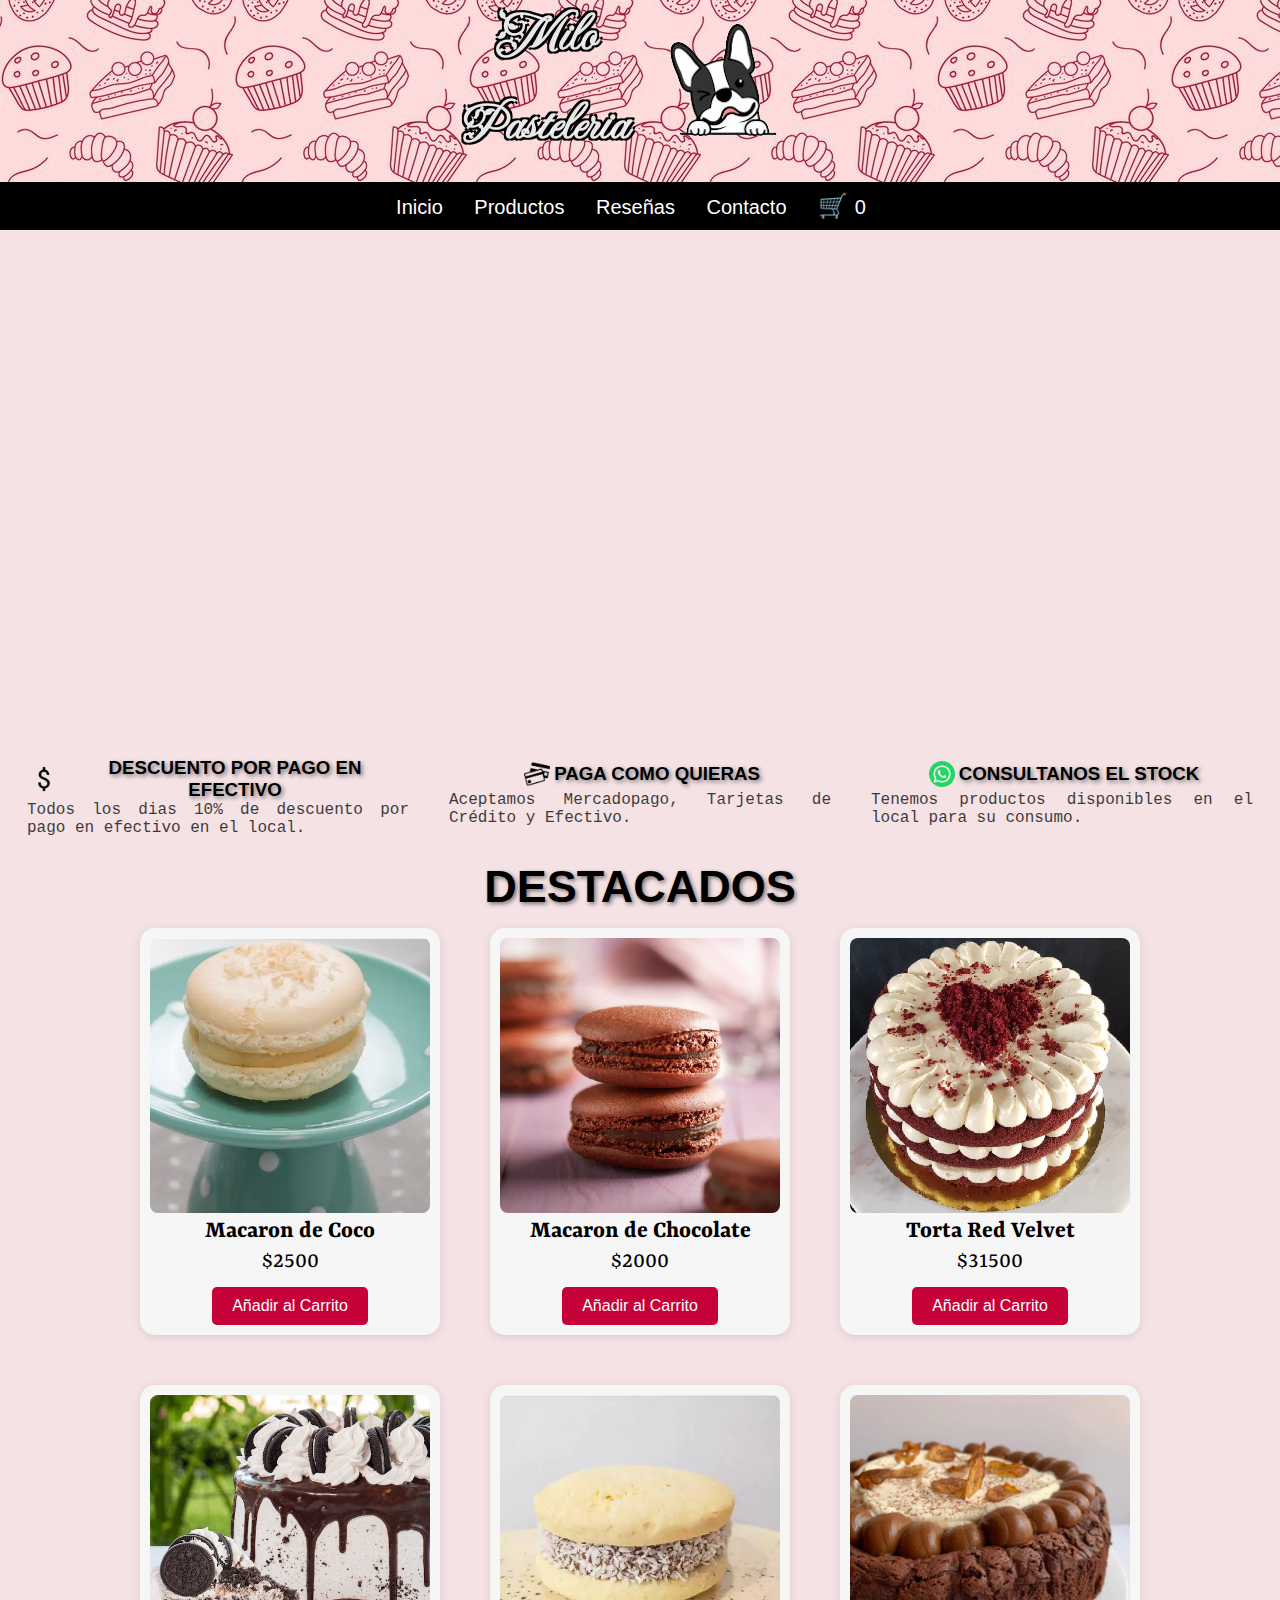
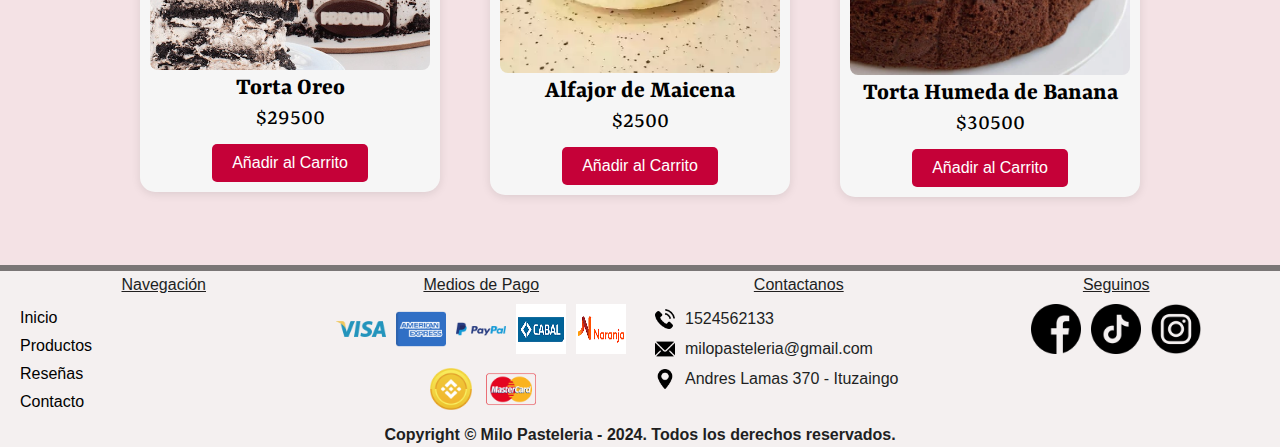
<file: index.html>
<!DOCTYPE html>
<html lang="en">
<head>
    <meta charset="UTF-8">
    <meta name="viewport" content="width=device-width, initial-scale=1.0">
    <link rel="stylesheet" href="css/styles.css">
    <link rel="preconnect" href="https://fonts.googleapis.com">
    <link rel="preconnect" href="https://fonts.gstatic.com" crossorigin>
    <link href="https://fonts.googleapis.com/css2?family=Fleur+De+Leah&display=swap" rel="stylesheet">
    <link href="https://fonts.googleapis.com/css2?family=Delius+Swash+Caps&family=Yrsa:ital,wght@0,300..700;1,300..700&display=swap" rel="stylesheet">
    <title>Milo Pasteleria</title>
    <link rel="icon" href="./img/transparente.png" type="image/png">
</head>
<body>
    <header>
        <div class="titulo-contenedor">
            <div class="titulo-h1">
                <h1>Milo</h1>
                <h1>Pasteleria</h1>        
            </div>
            <div class="titulo-logo">
                <img src="img/transparente.png" alt="logo imagen" style="max-width:100%; height: 20%;">
            </div>
        </div>
    
        <nav class="enlaces-contenedor">
            <ul>
                <li><a href="./index.html">Inicio</a></li>
                <li><a class="productos" href="./productos.html">Productos</a>
                    <ul class="submenu">
                        <li><a href="./tortas.html">Tortas</a></li>
                        <li><a href="./alfajores.html">Alfajores</a></li>
                        <li><a href="./macarons.html">Macarons</a></li>
                    </ul>          
                </li>
                <li><a href="./reseñas.html">Reseñas</a></li>
                <li><a href="./contacto.html">Contacto</a></li>
                <li><a href="./carrito.html" class="icono-carrito">🛒 <span id="contador-carrito">0</span></a></li>

            </ul>
               
        </nav>

    </header>
    
    <main>
        <section>
            <div class="contenedor-main-img">
                
            </div>
        </section>
        <section>
            <div class="contenedor-main-info">
                <div class="main-info-card">
                    <div class="titulo">
                        <img src="./img/pesos.png" alt="pesos">
                        <h3>DESCUENTO POR PAGO EN EFECTIVO</h3>
                    </div>
                    <p>Todos los dias 10% de descuento por pago en efectivo en el local.</p>
                    
                </div>
                <div class="main-info-card">
                    <div class="titulo">
                        <img src="./img/pago-tarjeta.png" alt="tarjeta">
                        <h3>PAGA COMO QUIERAS</h3>
                    </div>
                    <p>Aceptamos Mercadopago, Tarjetas de Crédito y Efectivo.</p>
                </div>
                <div class="main-info-card">
                    <div class="titulo">
                        <img src="./img/social.png" alt="whatsapp">
                        <h3>CONSULTANOS EL STOCK</h3>
                    </div>
                    <p>Tenemos productos disponibles en el local para su consumo.</p>
                </div>
            </div>
        </section>
        <div class="titulo-destacados">
            <h2>DESTACADOS</h2>
        </div>

        <section>            
            <div class="contenedor-main-productos" id="contenedor-productos"></div>
        </section>
    </main>

    <footer>
        <div class="footer-contenedor">
            <div class="footer-card">
                <label for="navegacion">Navegación</label>
                <div class="alinear">                    
                    <ul>
                        <li><a href="index.html">Inicio</a></li>
                        <li><a href="productos.html">Productos</a></li>
                        <li><a href="reseñas.html">Reseñas</a></li>
                        <li><a href="contacto.html">Contacto</a></li>
                    </ul>
                </div>
            </div>
            <div class="footer-card">
                <label for="medios">Medios de Pago</label>
                <div class="footer-img">
                    <img src="./img/visa.png" alt="" width="50" height="50">
                    <img src="./img/american-express.png" alt="" width="50" height="50">
                    <img src="./img/paypal.png" alt="" width="50" height="50">
                    <img src="./img/cabal.png" alt="" width="50" height="50">
                    <img src="./img/tarjetanaranja.png" alt="" width="50" height="50">
                    <img src="./img/binance.png" alt="" width="50" height="50">
                    <img src="./img/tarjeta.png" alt="" width="50" height="50">
                </div>
    
            </div>
            <div class="footer-card">
                <label for="contacto">Contactanos</label>
                <div class="alinear">
                    <ul>
                        <li><img src="./img/telefono.png" alt="" width="20" height="20">  1524562133</li>
                        <li><img src="./img/mail3.png" alt="" width="20" height="20">milopasteleria@gmail.com</li>
                        <li><img src="./img/ubicacion.png" alt="" width="20" height="20">Andres Lamas 370 - Ituzaingo</li>
                    </ul>
                </div>
            </div>
            <div class="footer-card">
                <label for="seguinos">Seguinos</label>
                <div class="footer-img">
                    <img src="./img/facebook.png" alt="" width="50" height="50">
                    <img src="./img/tik-tok.png" alt="" width="50" height="50">
                    <img src="./img/instagram.png" alt="" width="50" height="50">
                </div>
            </div>
        </div>
        <div class="footer-copyright">
            <p>Copyright &copy Milo Pasteleria - 2024. Todos los derechos reservados.</p>
        </div>        
    </footer>

    <script src="./js/index.js"></script>
</body>
</html>
</file>
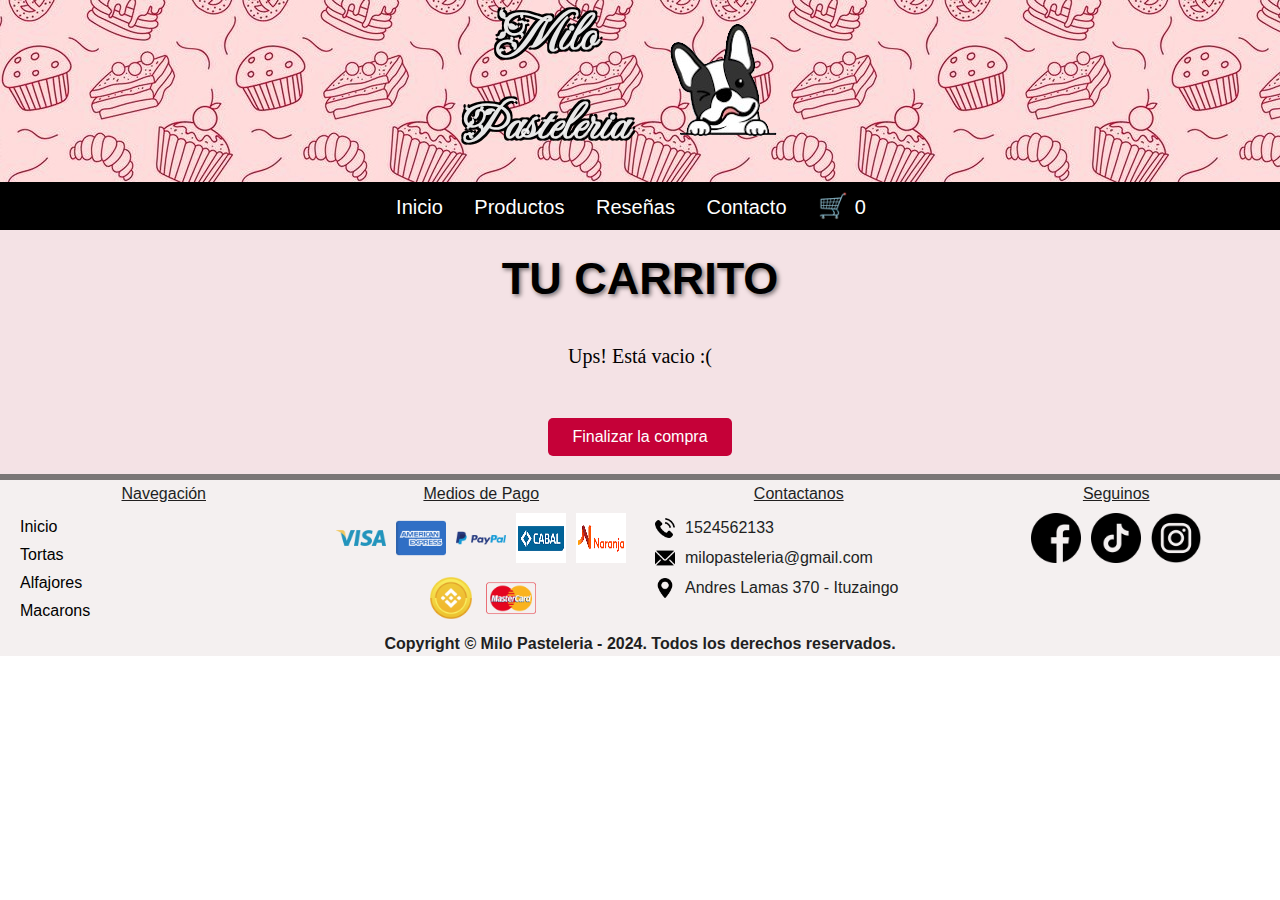
<file: carrito.html>
<!DOCTYPE html>
<html lang="en">
<head>
    <meta charset="UTF-8">
    <meta name="viewport" content="width=device-width, initial-scale=1.0">
    <link rel="stylesheet" href="css/styles.css">
    <link rel="preconnect" href="https://fonts.googleapis.com">
    <link rel="preconnect" href="https://fonts.gstatic.com" crossorigin>
    <link href="https://fonts.googleapis.com/css2?family=Fleur+De+Leah&display=swap" rel="stylesheet">
    <link href="https://fonts.googleapis.com/css2?family=Delius+Swash+Caps&family=Yrsa:ital,wght@0,300..700;1,300..700&display=swap" rel="stylesheet">
    <title>Milo Pasteleria</title>
    <link rel="icon" href="./img/transparente.png" type="image/png">
</head>
<body>
    <header>
        <div class="titulo-contenedor">
            <div class="titulo-h1">
                <h1>Milo</h1>
                <h1>Pasteleria</h1>        
            </div>
            <div class="titulo-logo">
                <img src="img/transparente.png" alt="logo imagen" style="max-width:100%; height: 20%;">
            </div>
        </div>
    
        <nav class="enlaces-contenedor">
            <ul>
                <li><a href="./index.html">Inicio</a></li>
                <li><a class="productos" href="./productos.html">Productos</a>
                    <ul class="submenu">
                        <li><a href="productos.html" onclick="mostrarCategoria('Tortas')" data-category="torta">Tortas</a></li>
                        <li><a href="productos.html" onclick="mostrarCategoria('Alfajores')" data-category="alfajor">Alfajores</a></li>
                        <li><a href="productos.html" onclick="mostrarCategoria('Macarons')" data-category="macaron">Macarons</a></li>
                    </ul>          
                </li>
                <li><a href="./reseñas.html">Reseñas</a></li>
                <li><a href="./contacto.html">Contacto</a></li>
                <li><a href="#" class="icono-carrito">🛒 <span id="contador-carrito">0</span></a></li>
            </ul>               
        </nav>
    </header>
    <main>
        <div class="titulo-productos">
            <h2>TU CARRITO</h2>
        </div>
        
        <section id="carrito" class="productos-carrito">
            <div id="lista-carrito">
                
            </div>         
            <button id="finalizar-compra" onclick="realizarCompra()">Finalizar la compra</button><!--  boton de compra -->   
        </section>
        
    </main>
    <footer>
        <div class="footer-contenedor">
            <div class="footer-card">
                <label for="navegacion">Navegación</label>
                <div class="alinear">                    
                    <ul>
                        <li><a href="index.html">Inicio</a></li>
                        <li><a href="productos.html" class="filtro" onclick="mostrarCategoria('Tortas')" data-category="torta">Tortas</a></li>
                        <li><a href="productos.html" onclick="mostrarCategoria('Alfajores')" class="filtro" data-category="alfajor">Alfajores</a></li>
                        <li><a href="productos.html" onclick="mostrarCategoria('Macarons')" class="filtro" data-category="macaron">Macarons</a></li>
                    </ul>
                </div>
            </div>
            <div class="footer-card">
                <label for="medios">Medios de Pago</label>
                <div class="footer-img">
                    <img src="./img/visa.png" alt="" width="50" height="50">
                    <img src="./img/american-express.png" alt="" width="50" height="50">
                    <img src="./img/paypal.png" alt="" width="50" height="50">
                    <img src="./img/cabal.png" alt="" width="50" height="50">
                    <img src="./img/tarjetanaranja.png" alt="" width="50" height="50">
                    <img src="./img/binance.png" alt="" width="50" height="50">
                    <img src="./img/tarjeta.png" alt="" width="50" height="50">
                </div>
    
            </div>
            <div class="footer-card">
                <label for="contacto">Contactanos</label>
                <div class="alinear">
                    <ul>
                        <li><img src="./img/telefono.png" alt="" width="20" height="20">  1524562133</li>
                        <li><img src="./img/mail3.png" alt="" width="20" height="20">milopasteleria@gmail.com</li>
                        <li><img src="./img/ubicacion.png" alt="" width="20" height="20">Andres Lamas 370 - Ituzaingo</li>
                    </ul>
                </div>
            </div>
            <div class="footer-card">
                <label for="seguinos">Seguinos</label>
                <div class="footer-img">
                    <img src="./img/facebook.png" alt="" width="50" height="50">
                    <img src="./img/tik-tok.png" alt="" width="50" height="50">
                    <img src="./img/instagram.png" alt="" width="50" height="50">
                </div>
            </div>
        </div>
        <div class="footer-copyright">
            <p>Copyright &copy Milo Pasteleria - 2024. Todos los derechos reservados.</p>
        </div>        
    </footer>
    <script src="./js/carrito.js"></script>
</body>
</html>
</file>
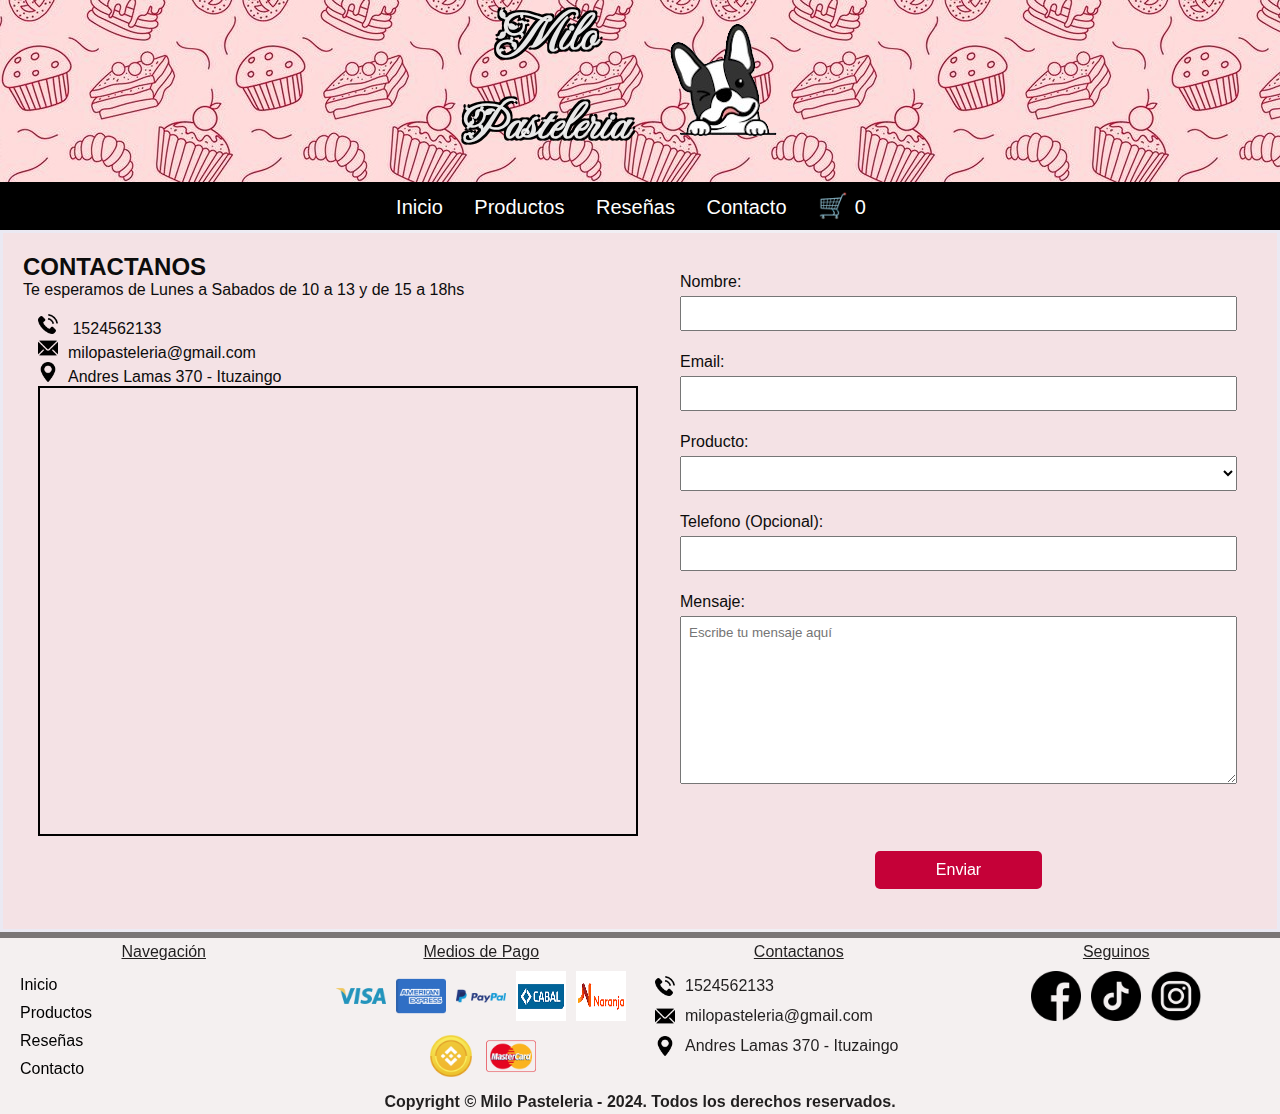
<file: contacto.html>
<!DOCTYPE html>
<html lang="en">
<head>
    <meta charset="UTF-8">
    <meta name="viewport" content="width=device-width, initial-scale=1.0">
    <link rel="stylesheet" href="./css/styles.css">
    <link rel="preconnect" href="https://fonts.googleapis.com">
    <link rel="preconnect" href="https://fonts.gstatic.com" crossorigin>
    <link href="https://fonts.googleapis.com/css2?family=Fleur+De+Leah&display=swap" rel="stylesheet">
    <title>Contacto</title>
    <link rel="icon" href="./img/transparente.png" type="image/png">
</head>
<body>
    <header>
        <div class="titulo-contenedor">
            <div class="titulo-h1">
                <h1>Milo</h1>
                <h1>Pasteleria</h1>        
            </div>
            <div class="titulo-logo">
                <img src="img/transparente.png" alt="logo imagen" style="max-width:100%; height: 20%;">
            </div>
        </div>
    
        <nav class="enlaces-contenedor">
            <ul>
                <li><a href="./index.html">Inicio</a></li>
                <li><a class="productos" href="./productos.html">Productos</a>
                    <ul class="submenu">
                        <li><a href="./productos.html">Tortas</a></li>
                        <li><a href="./productos.html">Alfajores</a></li>
                        <li><a href="./productos.html">Macarons</a></li>
                    </ul>          
                </li>
                <li><a href="./reseñas.html">Reseñas</a></li>
                <li><a href="./contacto.html">Contacto</a></li>
                <li><a href="carrito.html" class="icono-carrito">🛒 <span id="contador-carrito">0</span></a></li>
            </ul>     
        </nav>    
    </header>

    <main class="contenedor">
        <div class="items">
            <h2>CONTACTANOS</h2>
            <P>Te esperamos de Lunes a Sabados de 10 a 13 y de 15 a 18hs</P>
            <div class="alinear">
                <ul>                                      
                    <li><img src="./img/telefono.png" alt="" width="20" height="20">  1524562133</li>
                    <li><img src="./img/mail3.png" alt="" width="20" height="20">milopasteleria@gmail.com</li>
                    <li><img src="./img/ubicacion.png" alt="" width="20" height="20">Andres Lamas 370 - Ituzaingo</li>  
                    <li><iframe src="https://www.google.com/maps/embed?pb=!1m18!1m12!1m3!1d3282.318758501543!2d-58.6634485!3d-34.64665199999999!2m3!1f0!2f0!3f0!3m2!1i1024!2i768!4f13.1!3m3!1m2!1s0x95bcbf43642237cd%3A0xec74bd77e6f5dab3!2sAndr%C3%A9s%20Lamas%20370%2C%20B1714MYH%20Ituzaing%C3%B3%2C%20Provincia%20de%20Buenos%20Aires!5e0!3m2!1ses-419!2sar!4v1729476516638!5m2!1ses-419!2sar" width="600" height="450" allowfullscreen="" loading="lazy" referrerpolicy="no-referrer-when-downgrade"></iframe></li> 
                </ul>
            </div>            
        </div>
        <div class="items">
            <form name="contacto" id="form" action="https://formspree.io/f/mqakbbdg" class="contacto-form" method="POST">
                <div class="grupo-form">
                    <label for="nombre">Nombre:</label>
                    <input type="text" class="control-form" name="nombre" id="nombre">
                </div>
                <div class="grupo-form">
                    <label for="email">Email:</label>
                    <input type="email" class="control-form" name="email" id="email">
                </div>
                <div class="grupo-form">
                    <label for="producto">Producto:</label>
                    <select name="producto" class="control-form">
                        <option id="opciones" disabled selected></option>
                        <option id="opciones"  value="Tortas">Tortas</option>
                        <option id="opciones"  value="Muffins">Alfajores</option>
                        <option id="opciones"  value="Alfajores">Macarons</option>
                    </select>
                </div>
                <div class="grupo-form">
                    <label for="nombre">Telefono (Opcional):</label>
                    <input type="text" class="control-form" name="telefono" id="telefono">
                </div>
                <div class="grupo-form">
                    <label for="nombre">Mensaje:</label>
                    <textarea name="mensaje" id="mensaje" class="control-form" rows="10" placeholder="Escribe tu mensaje aquí"></textarea>
                </div>

                <div class="grupo-form" id="button-form">
                    <button onclick="validarForm()" type="submit" id="enviar">Enviar</button>
                </div>
                <script src="js/form.js"></script>
            </form>
        </div>
    </main>

    <footer>
        <div class="footer-contenedor">
            <div class="footer-card">
                <label for="navegacion">Navegación</label>
                <div class="alinear">                    
                    <ul>
                        <li><a href="index.html">Inicio</a></li>
                        <li><a href="productos.html">Productos</a></li>
                        <li><a href="reseñas.html">Reseñas</a></li>
                        <li><a href="contacto.html">Contacto</a></li>
                    </ul>
                </div>
            </div>
            <div class="footer-card">
                <label for="medios">Medios de Pago</label>
                <div class="footer-img">
                    <img src="./img/visa.png" alt="" width="50" height="50">
                    <img src="./img/american-express.png" alt="" width="50" height="50">
                    <img src="./img/paypal.png" alt="" width="50" height="50">
                    <img src="./img/cabal.png" alt="" width="50" height="50">
                    <img src="./img/tarjetanaranja.png" alt="" width="50" height="50">
                    <img src="./img/binance.png" alt="" width="50" height="50">
                    <img src="./img/tarjeta.png" alt="" width="50" height="50">
                </div>
    
            </div>
            <div class="footer-card">
                <label for="contacto">Contactanos</label>
                <div class="alinear">
                    <ul>
                        <li><img src="./img/telefono.png" alt="" width="20" height="20">  1524562133</li>
                        <li><img src="./img/mail3.png" alt="" width="20" height="20">milopasteleria@gmail.com</li>
                        <li><img src="./img/ubicacion.png" alt="" width="20" height="20">Andres Lamas 370 - Ituzaingo</li>
                    </ul>
                </div>
            </div>
            <div class="footer-card">
                <label for="seguinos">Seguinos</label>
                <div class="footer-img">
                    <img src="./img/facebook.png" alt="" width="50" height="50">
                    <img src="./img/tik-tok.png" alt="" width="50" height="50">
                    <img src="./img/instagram.png" alt="" width="50" height="50">
                </div>
            </div>
        </div>
        <div class="footer-copyright">
            <p>Copyright &copy Milo Pasteleria - 2024. Todos los derechos reservados.</p>
        </div>        
    </footer>
    <script src="./js/index.js"></script>
</body>
</html>
</file>
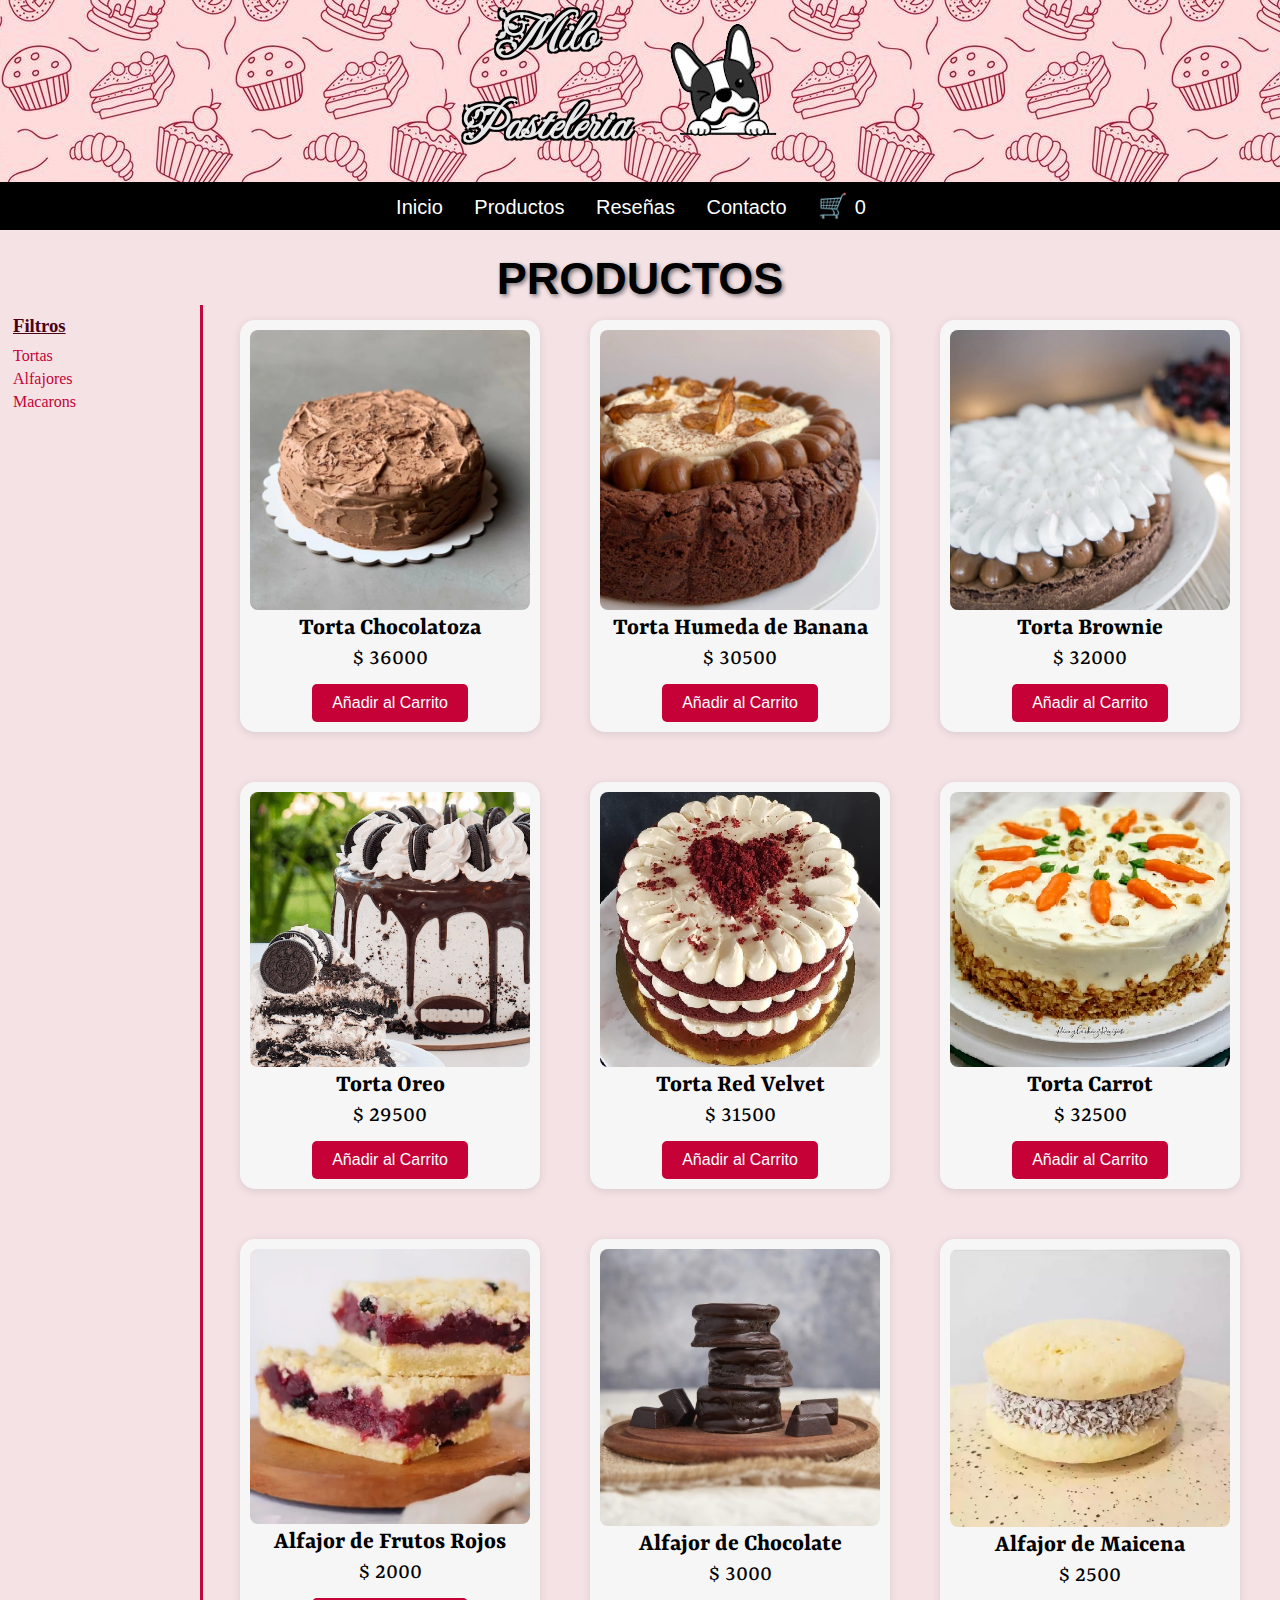
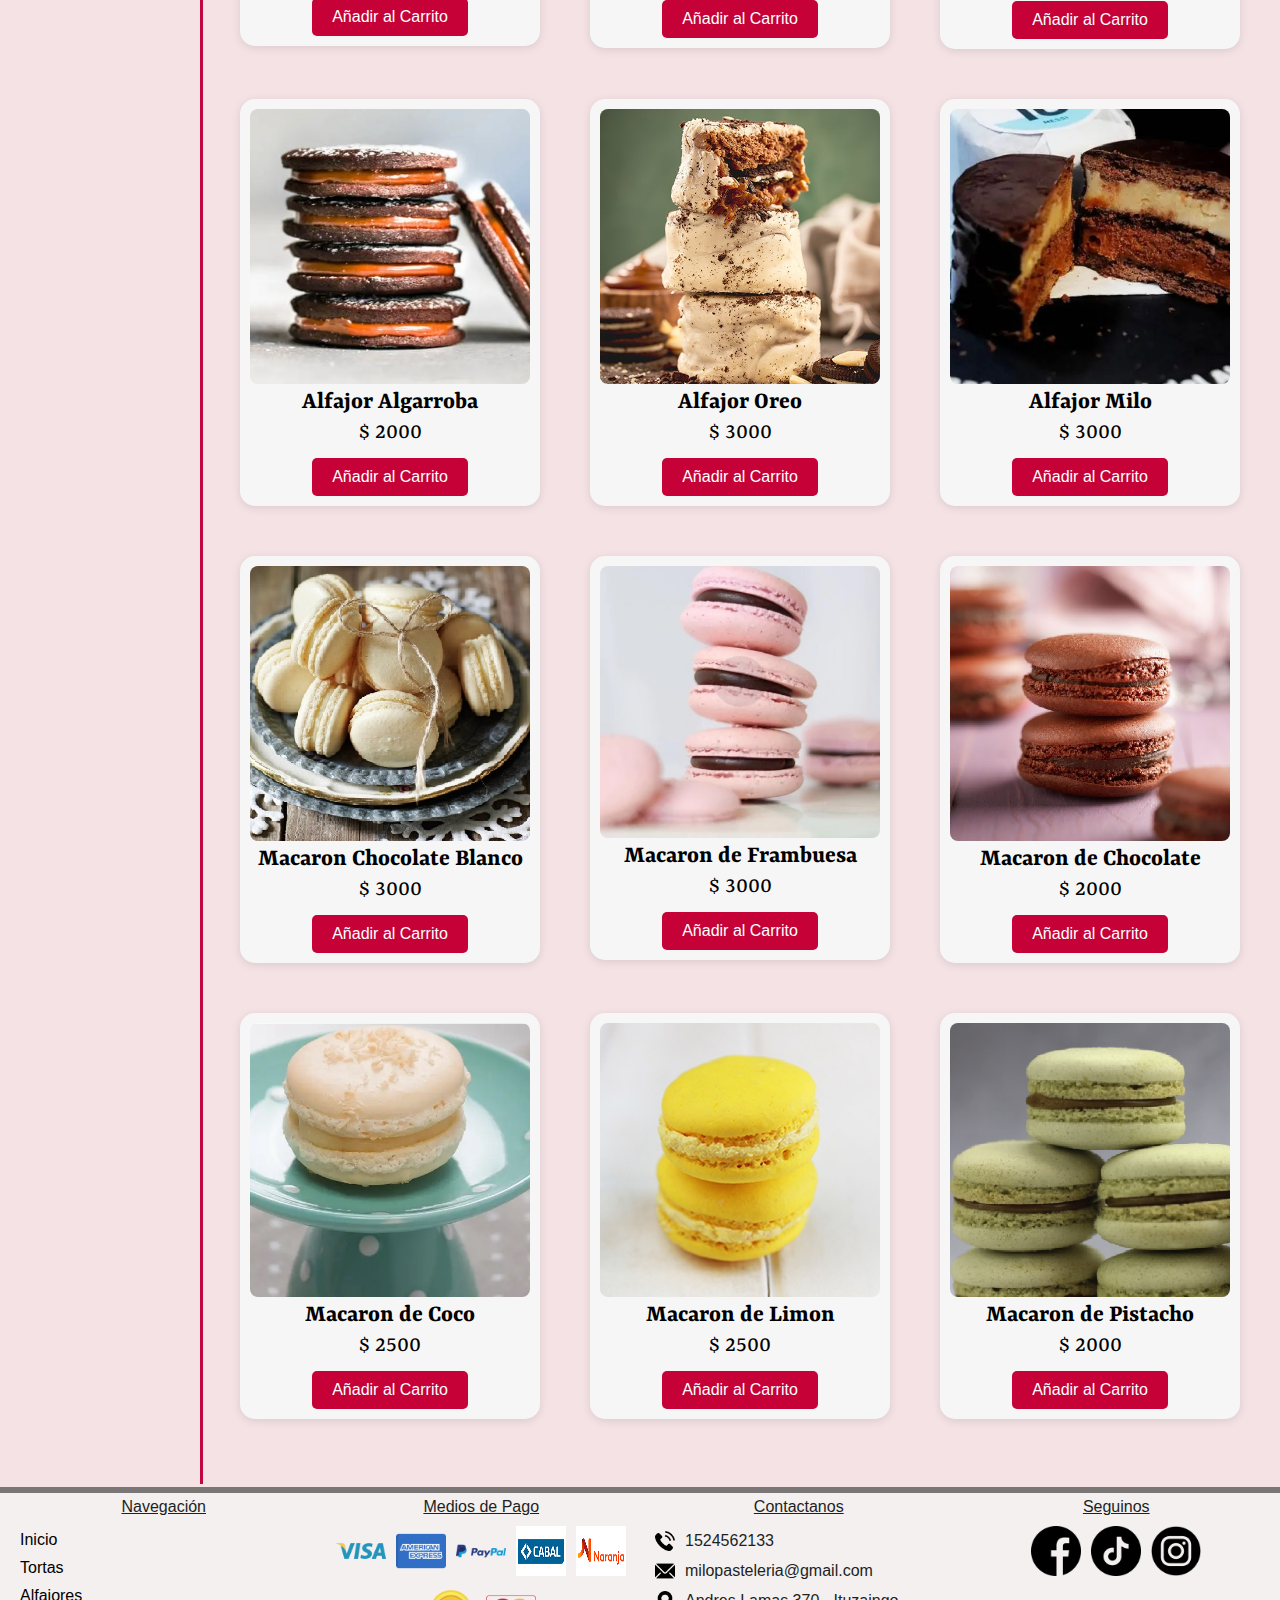
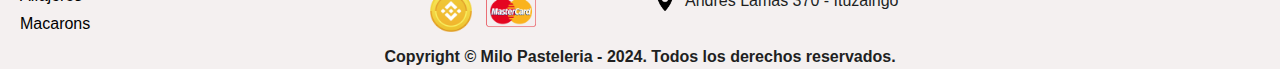
<file: productos.html>
<!DOCTYPE html>
<html lang="en">
<head>
    <meta charset="UTF-8">
    <meta name="viewport" content="width=device-width, initial-scale=1.0">
    <link rel="stylesheet" href="../css/styles.css">
    <link rel="preconnect" href="https://fonts.googleapis.com">
    <link rel="preconnect" href="https://fonts.gstatic.com" crossorigin>
    <link href="https://fonts.googleapis.com/css2?family=Fleur+De+Leah&display=swap" rel="stylesheet">
    <link href="https://fonts.googleapis.com/css2?family=Delius+Swash+Caps&family=Yrsa:ital,wght@0,300..700;1,300..700&display=swap" rel="stylesheet">
    <title>Milo Pasteleria</title>
    <link rel="icon" href="./img/transparente.png" type="image/png">
</head>
<body>
    <header>
        <div class="titulo-contenedor">
            <div class="titulo-h1">
                <h1>Milo</h1>
                <h1>Pasteleria</h1>        
            </div>
            <div class="titulo-logo">
                <img src="img/transparente.png" alt="logo imagen" style="max-width:100%; height: 20%;">
            </div>
        </div>
    
        <nav class="enlaces-contenedor">
            <ul>
                <li><a href="./index.html">Inicio</a></li>
                <li><a class="productos" href="./productos.html">Productos</a>
                    <ul class="submenu">
                        <li><a href="#" onclick="mostrarCategoria('Tortas')" data-category="torta">Tortas</a></li>
                        <li><a href="#" onclick="mostrarCategoria('Alfajores')" data-category="alfajor">Alfajores</a></li>
                        <li><a href="#" onclick="mostrarCategoria('Macarons')" data-category="macaron">Macarons</a></li>
                    </ul>          
                </li>
                <li><a href="./reseñas.html">Reseñas</a></li>
                <li><a href="./contacto.html">Contacto</a></li>
                <li><a href="carrito.html" class="icono-carrito">🛒 <span id="contador-carrito">0</span></a></li>
            </ul>    
        </nav>  
    </header>
    <main>
        <div class="titulo-productos">
            <h2>PRODUCTOS</h2>
        </div>
        <section>
            <div class="contenedor-productos">
                <aside class="filtros">
                    <h3>Filtros</h3>
                    <ul>
                        <li><a href="#" class="filtro" onclick="mostrarCategoria('Tortas')" data-category="torta">Tortas</a></li>
                        <li><a href="#" onclick="mostrarCategoria('Alfajores')" class="filtro" data-category="alfajor">Alfajores</a></li>
                        <li><a href="#" onclick="mostrarCategoria('Macarons')" class="filtro" data-category="macaron">Macarons</a></li>
                    </ul>
                </aside>
            </div>
            <div class="contenedor-main-productos" id="contenedor-productos"></div>
        </section>
    </main>
    <footer>
        <div class="footer-contenedor">
            <div class="footer-card">
                <label for="navegacion">Navegación</label>
                <div class="alinear">                    
                    <ul>
                        <li><a href="index.html">Inicio</a></li>
                        <li><a href="#" class="filtro" onclick="mostrarCategoria('Tortas')" data-category="torta">Tortas</a></li>
                        <li><a href="#" onclick="mostrarCategoria('Alfajores')" class="filtro" data-category="alfajor">Alfajores</a></li>
                        <li><a href="#" onclick="mostrarCategoria('Macarons')" class="filtro" data-category="macaron">Macarons</a></li>
                    </ul>
                </div>
            </div>
            <div class="footer-card">
                <label for="medios">Medios de Pago</label>
                <div class="footer-img">
                    <img src="./img/visa.png" alt="" width="50" height="50">
                    <img src="./img/american-express.png" alt="" width="50" height="50">
                    <img src="./img/paypal.png" alt="" width="50" height="50">
                    <img src="./img/cabal.png" alt="" width="50" height="50">
                    <img src="./img/tarjetanaranja.png" alt="" width="50" height="50">
                    <img src="./img/binance.png" alt="" width="50" height="50">
                    <img src="./img/tarjeta.png" alt="" width="50" height="50">
                </div>
    
            </div>
            <div class="footer-card">
                <label for="contacto">Contactanos</label>
                <div class="alinear">
                    <ul>
                        <li><img src="./img/telefono.png" alt="" width="20" height="20">  1524562133</li>
                        <li><img src="./img/mail3.png" alt="" width="20" height="20">milopasteleria@gmail.com</li>
                        <li><img src="./img/ubicacion.png" alt="" width="20" height="20">Andres Lamas 370 - Ituzaingo</li>
                    </ul>
                </div>
            </div>
            <div class="footer-card">
                <label for="seguinos">Seguinos</label>
                <div class="footer-img">
                    <img src="./img/facebook.png" alt="" width="50" height="50">
                    <img src="./img/tik-tok.png" alt="" width="50" height="50">
                    <img src="./img/instagram.png" alt="" width="50" height="50">
                </div>
            </div>
        </div>
        <div class="footer-copyright">
            <p>Copyright &copy Milo Pasteleria - 2024. Todos los derechos reservados.</p>
        </div>        
    </footer>
    <script src="./js/productos.js"></script>
</body>
</html>
</file>
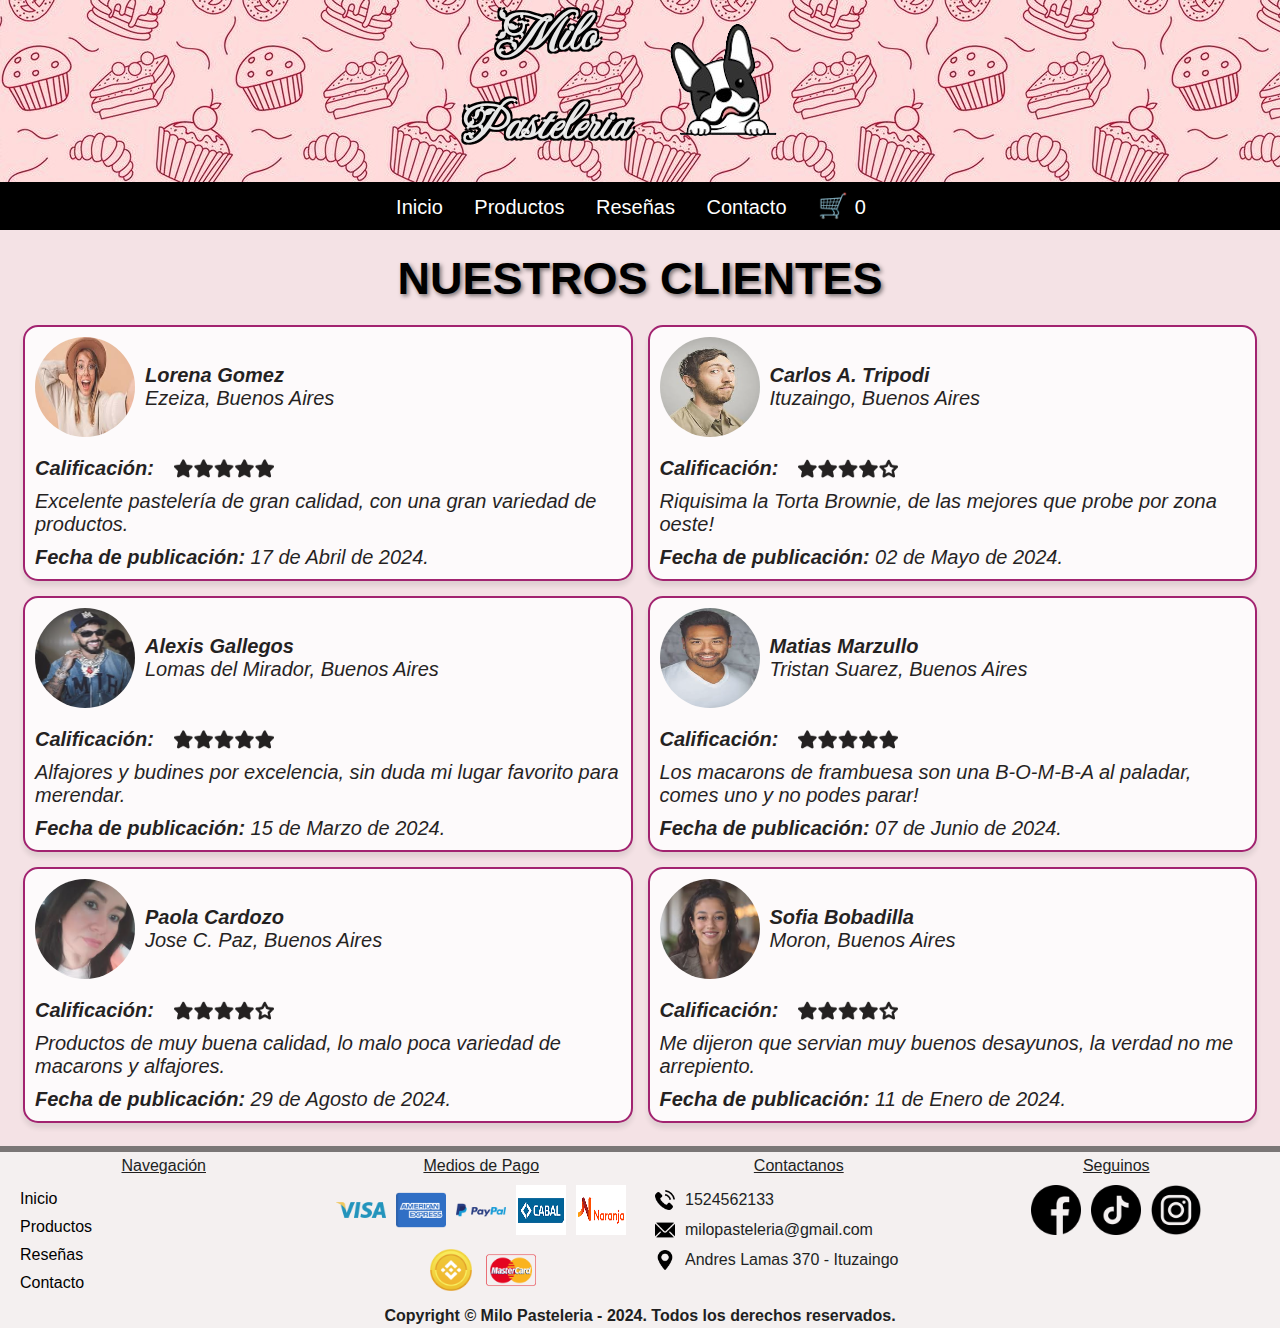
<file: reseñas.html>
<!DOCTYPE html>
<html lang="en">
<head>
    <meta charset="UTF-8">
    <meta name="viewport" content="width=device-width, initial-scale=1.0">
    <link rel="stylesheet" href="css/styles.css">
    <link rel="preconnect" href="https://fonts.googleapis.com">
    <link rel="preconnect" href="https://fonts.gstatic.com" crossorigin>
    <link href="https://fonts.googleapis.com/css2?family=Fleur+De+Leah&display=swap" rel="stylesheet">
    <link href="https://fonts.googleapis.com/css2?family=Delius+Swash+Caps&family=Yrsa:ital,wght@0,300..700;1,300..700&display=swap" rel="stylesheet">
    <link href="https://fonts.googleapis.com/css2?family=Delius+Swash+Caps&family=Sour+Gummy:ital,wght@0,100..900;1,100..900&family=Yrsa:ital,wght@0,300..700;1,300..700&display=swap" rel="stylesheet">
    <title>Milo Pasteleria</title>
    <link rel="icon" href="./img/transparente.png" type="image/png">
</head>
<body>
    <header>
        <div class="titulo-contenedor">
            <div class="titulo-h1">
                <h1>Milo</h1>
                <h1>Pasteleria</h1>        
            </div>
            <div class="titulo-logo">
                <img src="img/transparente.png" alt="logo imagen" style="max-width:100%; height: 20%;">
            </div>
        </div>  
        <nav class="enlaces-contenedor">
            <ul>
                <li><a href="./index.html">Inicio</a></li>
                <li><a class="productos" href="./productos.html">Productos</a>
                    <ul class="submenu">
                        <li><a href="./productos.html">Tortas</a></li>
                        <li><a href="./productos.html">Alfajores</a></li>
                        <li><a href="./productos.html">Macarons</a></li>
                    </ul>          
                </li>
                <li><a href="./reseñas.html">Reseñas</a></li>
                <li><a href="./contacto.html">Contacto</a></li>
                <li><a href="carrito.html" class="icono-carrito">🛒 <span id="contador-carrito">0</span></a></li>
            </ul>     
        </nav>  
    </header>
    <main>
        <section class="reseñas">
            <div class="titulo-reseñas">
                <h2>NUESTROS CLIENTES</h2>
            </div>

            <div class="contenedor-reseñas">
                <div class="reseñas-card">
                    <div class="reseñas-usuario">
                        <img class="usuario-img" src="./img/perfil1.jfif" alt="Lorena Gomez">
                        <div>
                            <p><strong>Lorena Gomez</strong></p>
                            <p>Ezeiza, Buenos Aires</p>
                        </div>
                    </div>
                    <div class="reseñas-descripcion">
                        <div class="rating">
                            <p><strong>Calificación:</strong></p>
                            <img class="rating-img" src="./img/rating 5x.png" alt="Calificación 5 estrellas">
                        </div>
                        <div class="comentarios">
                            <p>Excelente pastelería de gran calidad, con una gran variedad de productos.</p>
                        </div>
                        <div class="publicacion">
                            <p><strong>Fecha de publicación:</strong> 17 de Abril de 2024.</p>
                        </div>
                    </div>
                </div>
                <div class="reseñas-card">
                    <div class="reseñas-usuario">
                        <img class="usuario-img" src="./img/perfil2.jfif" alt="Lorena Gomez">
                        <div>
                            <p><strong>Carlos A. Tripodi</strong></p>
                            <p>Ituzaingo, Buenos Aires</p>
                        </div>
                    </div>
                    <div class="reseñas-descripcion">
                        <div class="rating">
                            <p><strong>Calificación:</strong></p>
                            <img class="rating-img" src="./img/rating 4x.png" alt="Calificación 4 estrellas">
                        </div>
                        <div class="comentarios">
                            <p>Riquisima la Torta Brownie, de las mejores que probe por zona oeste!</p>
                        </div>
                        <div class="publicacion">
                            <p><strong>Fecha de publicación:</strong> 02 de Mayo de 2024.</p>
                        </div>
                    </div>
                </div>
                <div class="reseñas-card">
                    <div class="reseñas-usuario">
                        <img class="usuario-img" src="./img/perfil3.jfif" alt="Lorena Gomez">
                        <div>
                            <p><strong>Alexis Gallegos</strong></p>
                            <p>Lomas del Mirador, Buenos Aires</p>
                        </div>
                    </div>
                    <div class="reseñas-descripcion">
                        <div class="rating">
                            <p><strong>Calificación:</strong></p>
                            <img class="rating-img" src="./img/rating 5x.png" alt="Calificación 5 estrellas">
                        </div>
                        <div class="comentarios">
                            <p>Alfajores y budines por excelencia, sin duda mi lugar favorito para merendar.</p>
                        </div>
                        <div class="publicacion">
                            <p><strong>Fecha de publicación:</strong> 15 de Marzo de 2024.</p>
                        </div>
                    </div>
                </div>
                <div class="reseñas-card">
                    <div class="reseñas-usuario">
                        <img class="usuario-img" src="./img/perfil4.jfif" alt="Lorena Gomez">
                        <div>
                            <p><strong>Matias Marzullo</strong></p>
                            <p>Tristan Suarez, Buenos Aires</p>
                        </div>
                    </div>
                    <div class="reseñas-descripcion">
                        <div class="rating">
                            <p><strong>Calificación:</strong></p>
                            <img class="rating-img" src="./img/rating 5x.png" alt="Calificación 5 estrellas">
                        </div>
                        <div class="comentarios">
                            <p>Los macarons de frambuesa son una B-O-M-B-A al paladar, comes uno y no podes parar!</p>
                        </div>
                        <div class="publicacion">
                            <p><strong>Fecha de publicación:</strong> 07 de Junio de 2024.</p>
                        </div>
                    </div>
                </div>
                <div class="reseñas-card">
                    <div class="reseñas-usuario">
                        <img class="usuario-img" src="./img/perfil5.jfif" alt="Lorena Gomez">
                        <div>
                            <p><strong>Paola Cardozo</strong></p>
                            <p>Jose C. Paz, Buenos Aires</p>
                        </div>
                    </div>
                    <div class="reseñas-descripcion">
                        <div class="rating">
                            <p><strong>Calificación:</strong></p>
                            <img class="rating-img" src="./img/rating 4x.png" alt="Calificación 4 estrellas">
                        </div>
                        <div class="comentarios">
                            <p>Productos de muy buena calidad, lo malo poca variedad de macarons y alfajores.</p>
                        </div>
                        <div class="publicacion">
                            <p><strong>Fecha de publicación:</strong> 29 de Agosto de 2024.</p>
                        </div>
                    </div>
                </div>
                <div class="reseñas-card">
                    <div class="reseñas-usuario">
                        <img class="usuario-img" src="./img/perfil6.jfif" alt="Lorena Gomez">
                        <div>
                            <p><strong>Sofia Bobadilla</strong></p>
                            <p>Moron, Buenos Aires</p>
                        </div>
                    </div>
                    <div class="reseñas-descripcion">
                        <div class="rating">
                            <p><strong>Calificación:</strong></p>
                            <img class="rating-img" src="./img/rating 4x.png" alt="Calificación 4 estrellas">
                        </div>
                        <div class="comentarios">
                            <p>Me dijeron que servian muy buenos desayunos, la verdad no me arrepiento.</p>
                        </div>
                        <div class="publicacion">
                            <p><strong>Fecha de publicación:</strong> 11 de Enero de 2024.</p>
                        </div>
                    </div>
                </div>


                
                <!-- Repite .reseñas-card para más reseñas -->
            </div>
        </section>
    </main>
    <footer>
        <div class="footer-contenedor">
            <div class="footer-card">
                <label for="navegacion">Navegación</label>
                <div class="alinear">                    
                    <ul>
                        <li><a href="index.html">Inicio</a></li>
                        <li><a href="productos.html">Productos</a></li>
                        <li><a href="reseñas.html">Reseñas</a></li>
                        <li><a href="contacto.html">Contacto</a></li>
                    </ul>
                </div>
            </div>
            <div class="footer-card">
                <label for="medios">Medios de Pago</label>
                <div class="footer-img">
                    <img src="./img/visa.png" alt="" width="50" height="50">
                    <img src="./img/american-express.png" alt="" width="50" height="50">
                    <img src="./img/paypal.png" alt="" width="50" height="50">
                    <img src="./img/cabal.png" alt="" width="50" height="50">
                    <img src="./img/tarjetanaranja.png" alt="" width="50" height="50">
                    <img src="./img/binance.png" alt="" width="50" height="50">
                    <img src="./img/tarjeta.png" alt="" width="50" height="50">
                </div>
    
            </div>
            <div class="footer-card">
                <label for="contacto">Contactanos</label>
                <div class="alinear">
                    <ul>
                        <li><img src="./img/telefono.png" alt="" width="20" height="20">  1524562133</li>
                        <li><img src="./img/mail3.png" alt="" width="20" height="20">milopasteleria@gmail.com</li>
                        <li><img src="./img/ubicacion.png" alt="" width="20" height="20">Andres Lamas 370 - Ituzaingo</li>
                    </ul>
                </div>
            </div>
            <div class="footer-card">
                <label for="seguinos">Seguinos</label>
                <div class="footer-img">
                    <img src="./img/facebook.png" alt="" width="50" height="50">
                    <img src="./img/tik-tok.png" alt="" width="50" height="50">
                    <img src="./img/instagram.png" alt="" width="50" height="50">
                </div>
            </div>
        </div>
        <div class="footer-copyright">
            <p>Copyright &copy Milo Pasteleria - 2024. Todos los derechos reservados.</p>
        </div>        
    </footer>
    <script src="./js/index.js"></script>
</body>
</html>
</file>
<file: css/styles.css>
* {
    margin:0;
    padding: 0;
    box-sizing: border-box;
}

/* HEADER */

header{
    display:block;
    justify-content: center; 
    align-items: center; 
    background-image: url('/img/headerfondo.jpg');
    background-size: auto;
    position: sticky;
    top: 0; 
    left: 0;
    right: 0;
    z-index: 1000;
    color: rgba(249, 249, 249, 0.93);

}

h1 {
    text-align: center;
    font-size: 50px;
    margin-bottom: 20px;    
}

.titulo-logo{
    background-color: inherit;
    margin-right: 30px;
    margin-left: 30px;

}

.titulo-contenedor{
    display: flex;
    justify-content: center;
    align-items: center;
    padding: 2px;
    font-family: "Fleur de Leah", cursive;
    font-size: 3rem; 
    text-shadow: 
        2px 2px 0px black,  
        -2px -2px 0px black,
        2px -2px 0px black,  
        -2px 2px 0px black;
    
}

.enlaces-contenedor {
    
    padding: 2px;
    /* border: 5px solid red; */
    font-size: 20px;
    display: flex;
    font-family: 'Segoe UI', Tahoma, Geneva, Verdana, sans-serif;
    justify-content: center;
    background-color: rgb(0, 0, 0);

}

.enlaces-contenedor ul{
    margin: 2px;
    padding: 2px;
    /* border: 2px solid black; */
    align-items: center;
    
}

.icono-carrito {
    margin-left: auto; /* Empuja el icono del carrito hacia la derecha */
    font-size: 1.5rem; /* Ajusta el tamaño del carrito */
}

#contador-carrito{
    font-size: 20px;
}

.enlaces-contenedor ul li{
    margin: 2px;
    padding: 2px;
    position: relative;
    display: inline-block;
    margin-right: 20px;    
    text-decoration: none;
    justify-content: center;    
    /* border: 2px solid black; */
    list-style-type: none;
}


nav ul {
    list-style: none;
    padding: 0;
}

nav a {
    text-decoration: none; 
    color: white; 
    transition: color 0.3s; 
}

nav a:hover {
    color: rgb(72, 177, 198); 
}


.submenu {
    background-color: black;    
    display: none; 
    position: absolute; 
}

.productos:hover + .submenu,
.submenu:hover {
    display: block; 
}

.submenu a {
    background-color: black;
    text-decoration: none; 
    color: white; 
}

.submenu a:hover {
    color: rgb(72, 177, 198); 
}


/* MAIN */
main{
    background-color: rgb(244, 226, 229);
}
section{
    display: flex;
    /* border: 5px solid black; */
    justify-content: center;
    
}

.contenedor-main-img{
    width: 60%; 
    height: 500px; 
    overflow: hidden; 
    background-size: cover; 
    animation: slide 12s infinite; 
    
}

@keyframes slide {
    0% {
        background-image: url('/img/pasteleria4.jpg'); 
    }
    33.33% {
        background-image: url('/img/pasteleria2.jpg'); 
    }
    66.66% {
        background-image: url('/img/pasteleria.jpg');
    }
    100% {
        background-image: url('/img/pasteleria3.jpg'); 
    }
}

.contenedor-main-info{
    display: flex;
    padding: 2px;
    margin: 2px;
    justify-content: space-evenly;
}


.main-info-card{
    padding: 5px;
    margin: 15px;
    /* border: 1px red solid; */
    width: 50%;
}

.titulo{
    display: flex;
    align-items: center;
    justify-content: center;
}

.main-info-card img{
    width: 30px;
    /* border: 1px red solid; */
    margin: 2px;
    padding: 2px;

}

.main-info-card h3{
    /* border: 1px red solid; */
    text-shadow: 2px 2px 4px rgba(0, 0, 0, 0.5);
    text-align: center;

    font-family: 'Trebuchet MS', 'Lucida Sans Unicode', 'Lucida Grande', 'Lucida Sans', Arial, sans-serif;
}


.main-info-card p{
    /* border: 1px red solid; */
    text-align: justify;
    font-family:'Courier New', Courier, monospace;
    opacity: 75%;
    padding: -2px;

}

.contenedor-main-productos {
    display: flex;
    flex-wrap: wrap;
    gap: 20px;
    justify-content: center; 
    border-bottom: 50px solid rgb(244, 226, 229);

}

#carrito-vacio{
    justify-content: center;
    align-items: center;
    padding: 20px;
    font-size: 20px;
}

.productos-carrito {
    display: grid; /* Distribución en cuadrícula */
    grid-template-columns: repeat(1fr, minmax(200px, 1fr)); /* Ajuste automático */
    gap: 20px; /* Separación entre productos */
    margin-top: 20px; /* Margen superior */
}


.producto-carrito{
    display: flex;
    align-items: center;
    justify-content: space-evenly;
    gap: 35px;
    padding: 15px;
    /* border: 5px red solid; */
}

.producto-carrito h2 {
    margin: 0; 
    flex: 1; 
}

.producto-carrito .precio {
    align-self: center;
    font-size: 20px; 
}

.total-carrito{
    padding: 18px;
    font-family: "Yrsa", serif;
    font-size: 40px;
    color: darkgreen; 
    border-top: 5px black solid;
}

#finalizar-compra{
    margin-bottom: 15px;
}

.producto-carrito button {
    cursor: pointer;    /* Cambia el cursor cuando pasa sobre el botón */
}


.titulo-destacados{
    text-shadow: 2px 2px 4px rgba(0, 0, 0, 0.5);
    text-align: center;
    font-size: 30px;
    font-family: 'Trebuchet MS', 'Lucida Sans Unicode', 'Lucida Grande', 'Lucida Sans', Arial, sans-serif;
}

.titulo-productos{
    margin-top: 20px;
    text-shadow: 2px 2px 4px rgba(0, 0, 0, 0.5);
    text-align: center;
    font-size: 30px;
    font-family: 'Trebuchet MS', 'Lucida Sans Unicode', 'Lucida Grande', 'Lucida Sans', Arial, sans-serif;
}

.titulo-reseñas{
    margin-bottom: 20px;
    text-shadow: 2px 2px 4px rgba(0, 0, 0, 0.5);
    text-align: center;
    font-size: 30px;
    font-family: 'Trebuchet MS', 'Lucida Sans Unicode', 'Lucida Grande', 'Lucida Sans', Arial, sans-serif;
}


.producto-card {    
    border-radius: 15px;
    padding: 10px;
    text-align: center;
    width: 300px;
    box-shadow: 0 2px 10px rgba(0, 0, 0, 0.1);
    margin: 15px;
    background-color: rgb(246, 246, 246);
}

.producto-card h3{
    font-family: "Yrsa", serif;
    font-size: 25px;
}

.producto-card p{
    font-family: "Yrsa", serif;
    font-size: 25px;
}

.producto-card img {
    max-width: 100%;
    border-radius: 8px;
}

button {
    padding: 10px 20px; 
    margin-top: 10px;
    background-color: #c50138;
    color: white; 
    width: auto;
    border: none; 
    border-radius: 5px; 
    font-size: 16px; 
    cursor: pointer; 
    transition: background-color 0.3s; 
}
button:hover {
    background-color: #470115;
}

main{
    padding: 3px;

}


/* PRODUCTOS */
.contenedor-productos {
    display: flex;
}

.filtros {
    width: 200px; 
    padding: 10px;
    border-right: 3px solid #c1083f; 
}

.filtros h3 {
    margin-bottom: 10px;
    text-decoration: underline;
    color: #480318;
}

.filtros ul {
    list-style-type: none;
    padding: 0;
}

.filtros li {
    margin-bottom: 5px;
    
}

.filtros a {
    text-decoration: none;
    color:#c50138;
}

.filtros a:hover {
    text-decoration: underline; 
}



/* RESEÑAS */
.reseñas {
    padding: 20px;
    max-width: 100%;
    margin: auto;
    /* border: 2px red solid; */
    display: grid;
    
}


.reseñas p{
    font-style: italic;
    font-family: 'Segoe UI', Tahoma, Geneva, Verdana, sans-serif;
    font-size: 20px;
       /* border: 2px red solid; */
}


#titulo-reseñas{
    text-shadow: 2px 2px 4px rgba(0, 0, 0, 0.5);
    text-align: center;
    font-size: 50px;

    font-family: 'Trebuchet MS', 'Lucida Sans Unicode', 'Lucida Grande', 'Lucida Sans', Arial, sans-serif;
}


.contenedor-reseñas {
    display: grid;
    grid-template-columns:  repeat(2, 1fr);
    gap: 15px;
    /* border: 2px red solid; */
    
}


.reseñas-card {
    border: 2px solid #94025c;
    border-radius: 15px;
    overflow: hidden;
    background-color: white;
    box-shadow: 0 5px 5px rgba(7, 7, 7, 0.1);
    opacity: 85%;
    width: 100%;

}

.reseñas-usuario {
    display: flex;
    align-items: center;
    padding: 10px;
}

.usuario-img {
    border-radius: 50%;
    width: 100px;
    height: 100px;
    margin-right: 10px;
}

.reseñas-descripcion {
    padding: 10px;
    font-family: 'Segoe UI', Tahoma, Geneva, Verdana, sans-serif;
}

.rating {
    display: flex;
    align-items: center;
}

.rating-img {
    margin-left: 20px;
    width: 100px;
}

.comentarios {
    margin-top: 10px;
}

.publicacion {
    margin-top: 10px;
    color: black;
}






/* FOOTER */
.contenedor{
    display: flex;
    /* border: 1px black solid; */
    justify-content: space-between;
    font-family:Impact, Haettenschweiler, 'Arial Narrow Bold', sans-serif;
    background-image: radial-gradient(circle, #f6f6f6, #f3f3f5, #f0eff4, #edecf4, #eae9f3);
    
}

.items{
    padding: 20px;
    color: rgb(12, 12, 12);
    text-align: left;
    /* border: 1px solid red; */
    width: 50%;
    background-color: rgb(244, 226, 229);;
    
}


footer ul {
    list-style-type: none; 
    padding: 0; 
    margin: 0; 
       
}

footer li {
    display: flex;
    font-family: 'Gill Sans', 'Gill Sans MT', Calibri, 'Trebuchet MS', sans-serif;
    align-items: center; 
    margin-bottom: 10px; 
    text-align: left;
    
}

.alinear {
    display: flex;
    align-items: center; 
    padding-top: 15px;
    padding-left: 15px;

}

.alinear a{
    text-decoration: none;
    color: black;
}

.alinear ul{
    list-style-type: none;
}
.alinear img {
    margin-right: 10px; 
    
}

.grupo-form {
    display: flex;
    flex-direction: column; 
    align-items: flex-start;
    margin: 20px; 
}
label {
    margin-bottom: 5px;
}
input, textarea, select {
    width: 100%; 
    padding: 8px;
    box-sizing: border-box; 
    margin-bottom: 2px;
}

iframe {

    border: 2px solid black;
}

.control-form{
    font-family: 'Lucida Sans', 'Lucida Sans Regular', 'Lucida Grande', 'Lucida Sans Unicode', Geneva, Verdana, sans-serif;
}

#enviar {
    padding: 10px 20px; /* Espaciado interno del botón */
    margin-top: 45px;
    background-color: #c50138; /* Color de fondo del botón */
    color: white; /* Color del texto */
    width: 30%;
    border: none;
    border-radius: 5px; /* Bordes redondeados */
    font-size: 16px; /* Tamaño de fuente */
    cursor: pointer; /* Cambia el cursor al pasar el ratón */
    transition: background-color 0.3s; /* Efecto suave al cambiar de color */
}
#enviar:hover {
    background-color: #470115; /* Color de fondo al pasar el ratón */
}
#button-form{
    align-items: center;
}

.footer-contenedor{
    display: flex;
    padding: 2px;
    justify-content: space-between;
    font-family:Impact, Haettenschweiler, 'Arial Narrow Bold', sans-serif
}

.footer-card{
    width: 100%;
    text-align: center; 
           
}


.footer-card label{
text-decoration: underline;

}

.footer-copyright{
    width: 100%;
    text-align: center;
    font-family: 'Lucida Sans', 'Lucida Sans Regular', 'Lucida Grande', 'Lucida Sans Unicode', Geneva, Verdana, sans-serif;
    font-weight: bold   
}

.footer-img {
    display: flex; /* Usar flexbox para alinear imágenes en fila */
    justify-content: center; /* Centrar las imágenes horizontalmente */
    flex-wrap: wrap; /* Permitir que las imágenes se ajusten en múltiples líneas si es necesario */
    gap: 10px; /* Espacio entre las imágenes */
    padding: 10px 0; /* Espaciado superior e inferior */
}

.footer-img img {
    max-width: 100%; /* Asegura que las imágenes no se salgan del contenedor */
    height: auto; /* Mantiene la proporción original de la imagen */
}

footer{
    padding: 3px;
    border-top: 6px solid rgb(122, 118, 118);
    background-color: #f4f0f0;
    color: rgb(33, 31, 31);
}

@media (max-width: 768px) {
    .contenedor {
        flex-direction: column; 
        align-items: center;
    }
    
    .contenedor-main-info{
        flex-direction: column;
        align-items: center; 
    }

    .items {
        width: 100%;
    }

    iframe{
        align-items: center;
        width: 100%;
        height: auto;
    }

    .footer-contenedor{
        flex-direction: column;
    }

    button {
        width: 100%; 
        margin-top: 20px; 
    }

    nav{
        flex-direction: column; 
        align-items: center; 
    }

    .contenedor-reseñas {
        grid-template-columns: 1fr; 
      }


}

@media (max-width: 480px) {
    .contenedor {
        flex-direction: column; 
        align-items: center; 
    }
    
    .contenedor-main-info{
        flex-direction: column; 
        align-items: center; 
    }

    .enlaces-contenedor{
        font-size: 10px;
    }

    .items {
        width: 100%;
    }

    iframe{
        align-items: center;
        width: 100%;
        height: auto;
    }

    .footer-contenedor{
        flex-direction: column;
    }

    button {
        width: 100%; 
        margin-top: 20px;
    }

    nav{
        flex-direction: column; 
        align-items: center;
    }

    .contenedor-reseñas {
        grid-template-columns: 1fr;
    }    

}
</file>
